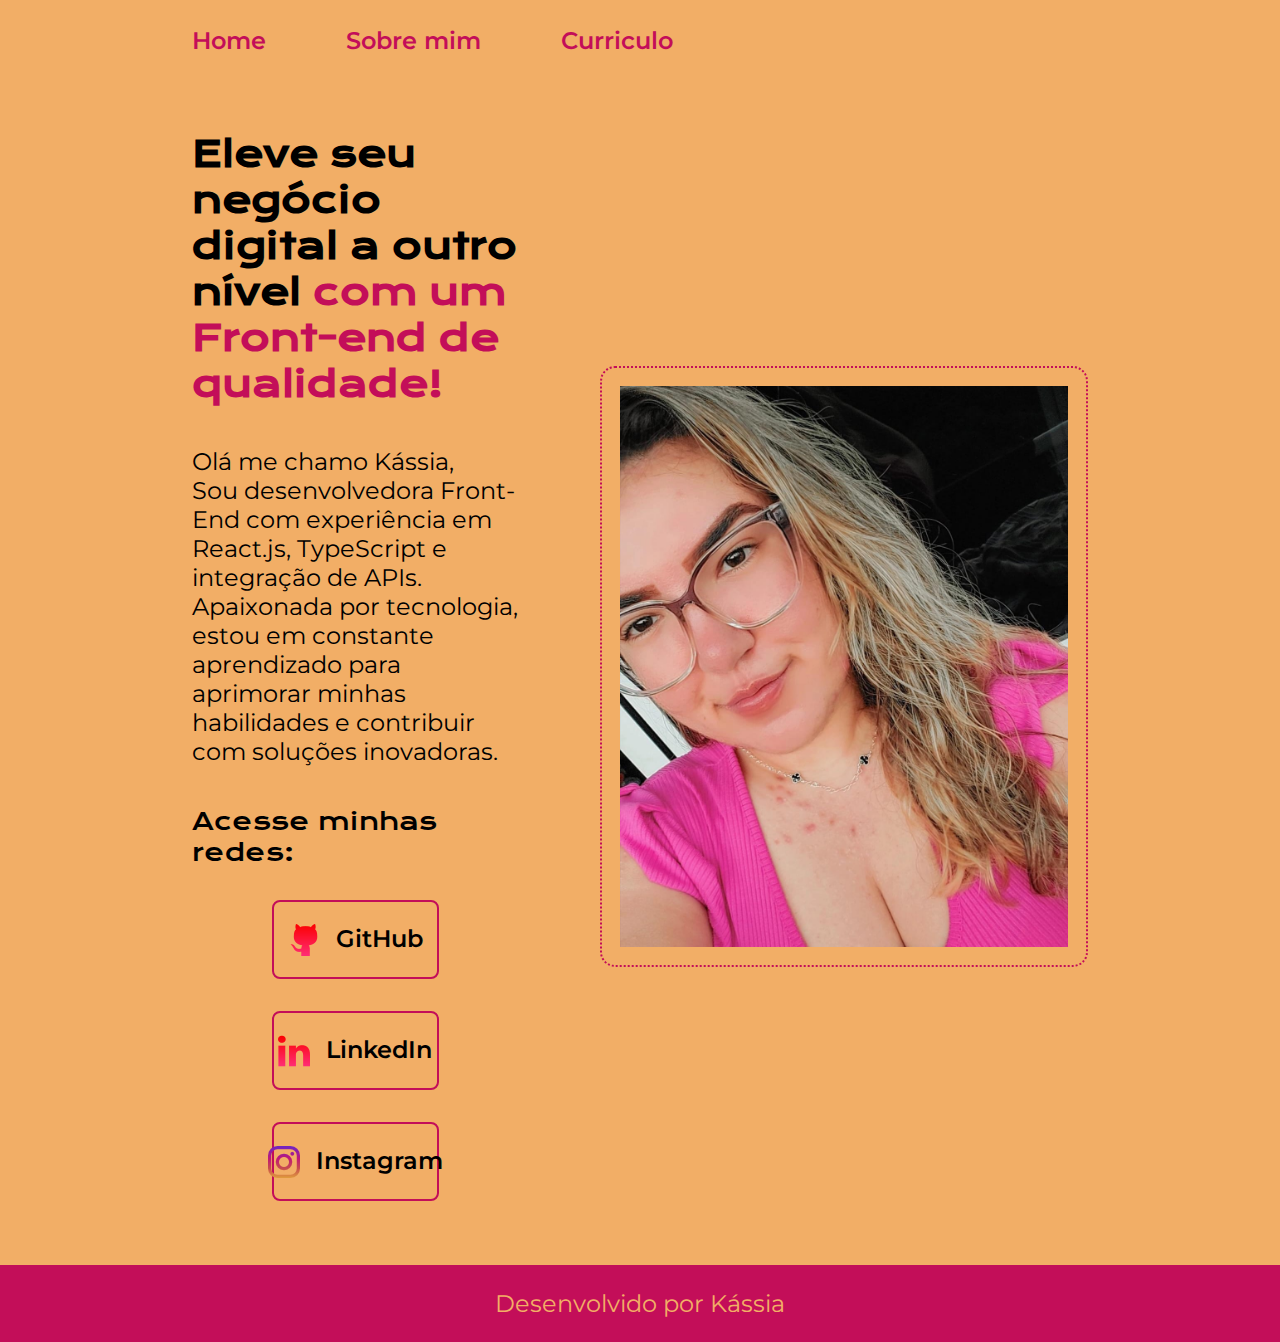
<file: index.html>
<!DOCTYPE html>
<html lang="pt-br">
<head>
    <meta charset="UTF-8"> 
    <meta http-equiv="X-UA-Compatible" content="IE=edge">
    <meta name="viewport" content="width=device-width, initial-scale=1.0">
    <title>Portifolio</title>
    <link rel="stylesheet" href="/styles/style.css">
</head>
<body>
    <header class="cabecalho">
        <nav class="cabecalho__menu">
            <a class="cabecalho__menu__link" href="index.html">Home</a>
            <a class="cabecalho__menu__link" href="about.html">Sobre mim</a>
            <a class="cabecalho__menu__link" href="curriculo.html">Curriculo</a>
        </nav>
    </header>
    <main class="apresentacao">
        <section class="apresentacao__conteudo">
        <h1 class="apresentacao__conteudo__titulo">
            Eleve seu negócio digital a outro nível 
            <strong class="titulo-destaque">com um Front-end de qualidade!
            </strong></h1>
            <p class="apresentacao__conteudo__texto">Olá me chamo Kássia,<br/> Sou desenvolvedora Front-End com experiência em React.js, TypeScript e integração de APIs. Apaixonada por tecnologia, estou em constante aprendizado para aprimorar minhas habilidades e contribuir com soluções inovadoras.</p>
            <div class="apresentacao__links">
                <h2 class="apresentacao__links__subtitulo">Acesse minhas redes:</h2>                
                <a class="apresentacao__links__navegacao" href="https://github.com/kassiaavelino" target="_blank">
                    <img src="assets/git2.png" alt="Logo GitHub">
                    GitHub
                </a>
                <a class="apresentacao__links__navegacao" href="https://www.linkedin.com/in/kassia-avelino/" target="_blank">
                    <img src="assets/linked2.png" alt="Logo LinkedIn">
                    LinkedIn
                </a>
                <a class="apresentacao__links__navegacao" href="https://www.instagram.com/kassia.avelino/?next=%2Fkassia.avelino%2F" target="_blank">
                    <img src="assets/insta2.png" alt="Logo Instagram">
                    Instagram
                </a>                
            </div>
        </section>
        <img class="apresentacao__img" src="assets/kassia_dev.jpg" alt="Foto da Kássia">
    </main>
    <footer class="rodape">
        <p>Desenvolvido por Kássia </p>
    </footer>
</body>
</html>
</file>
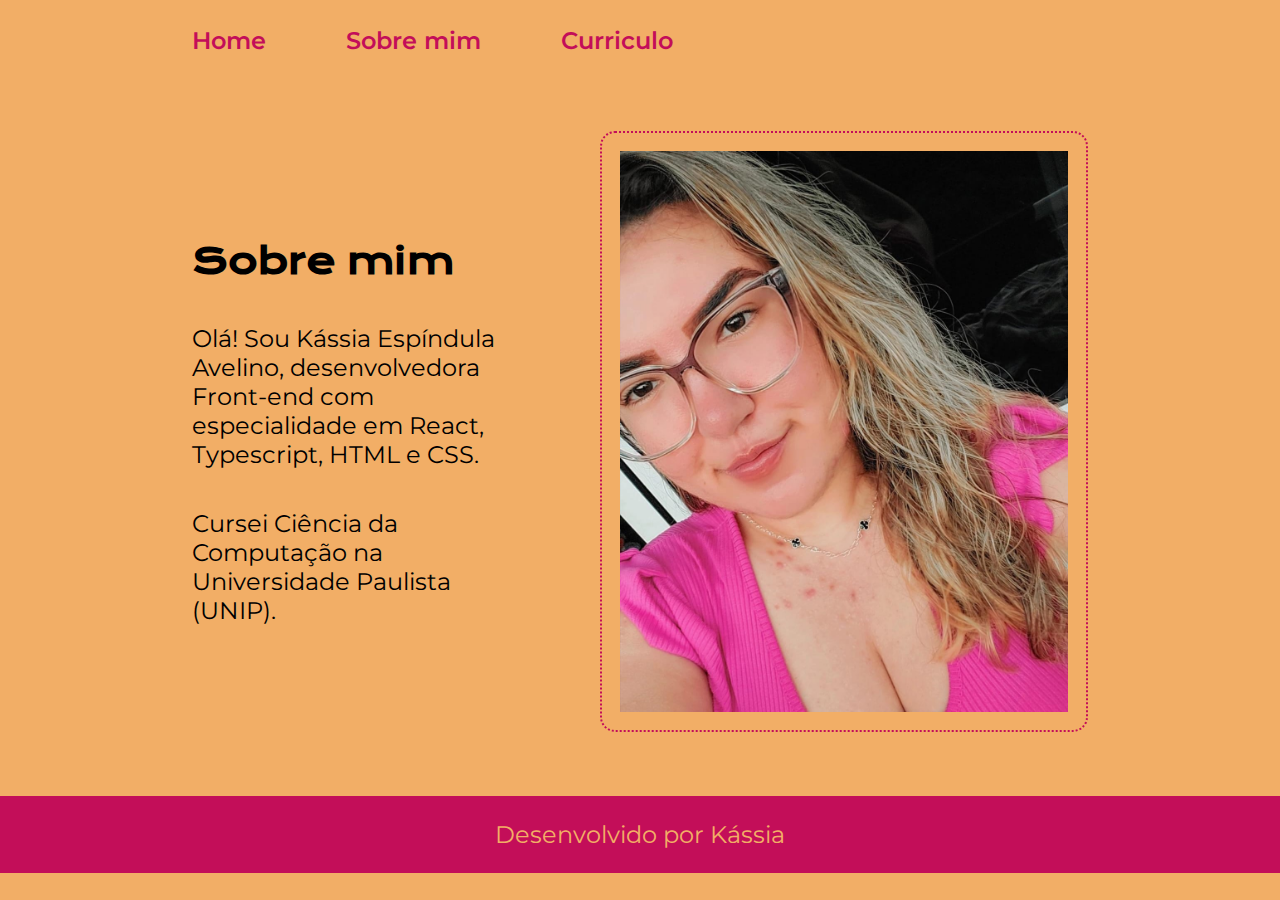
<file: about.html>
<!DOCTYPE html>
<html lang="pt-br">
<head>
  <meta charset="UTF-8">
  <meta name="viewport" content="width=device-width, initial-scale=1.0">
  <title>Sobre mim</title>
  <link rel="stylesheet" href="/styles/style.css">
</head>
<body>
  <header class="cabecalho">
    <nav class="cabecalho__menu">
        <a class="cabecalho__menu__link" href="index.html">Home</a>
        <a class="cabecalho__menu__link" href="about.html">Sobre mim</a>
        <a class="cabecalho__menu__link" href="curriculo.html">Curriculo</a>
    </nav>
  </header>
  
  <main class="apresentacao">
    <section class="apresentacao__conteudo">
      <h1 class="apresentacao__conteudo__titulo">
          Sobre mim
      </h1>
          <p class="apresentacao__conteudo__texto">Olá! Sou Kássia Espíndula Avelino, desenvolvedora 
          Front-end com especialidade em React, Typescript, HTML e
          CSS.</p>
          <p class="apresentacao__conteudo__texto">Cursei Ciência da Computação na Universidade Paulista (UNIP).</p>
      </section>
      <img class="apresentacao__img" src="assets/kassia_dev.jpg" alt="Foto da Kássia">
  </main>

  <footer class="rodape">
    <p>Desenvolvido por Kássia</p>
  </footer>
</body>
</html>
</file>
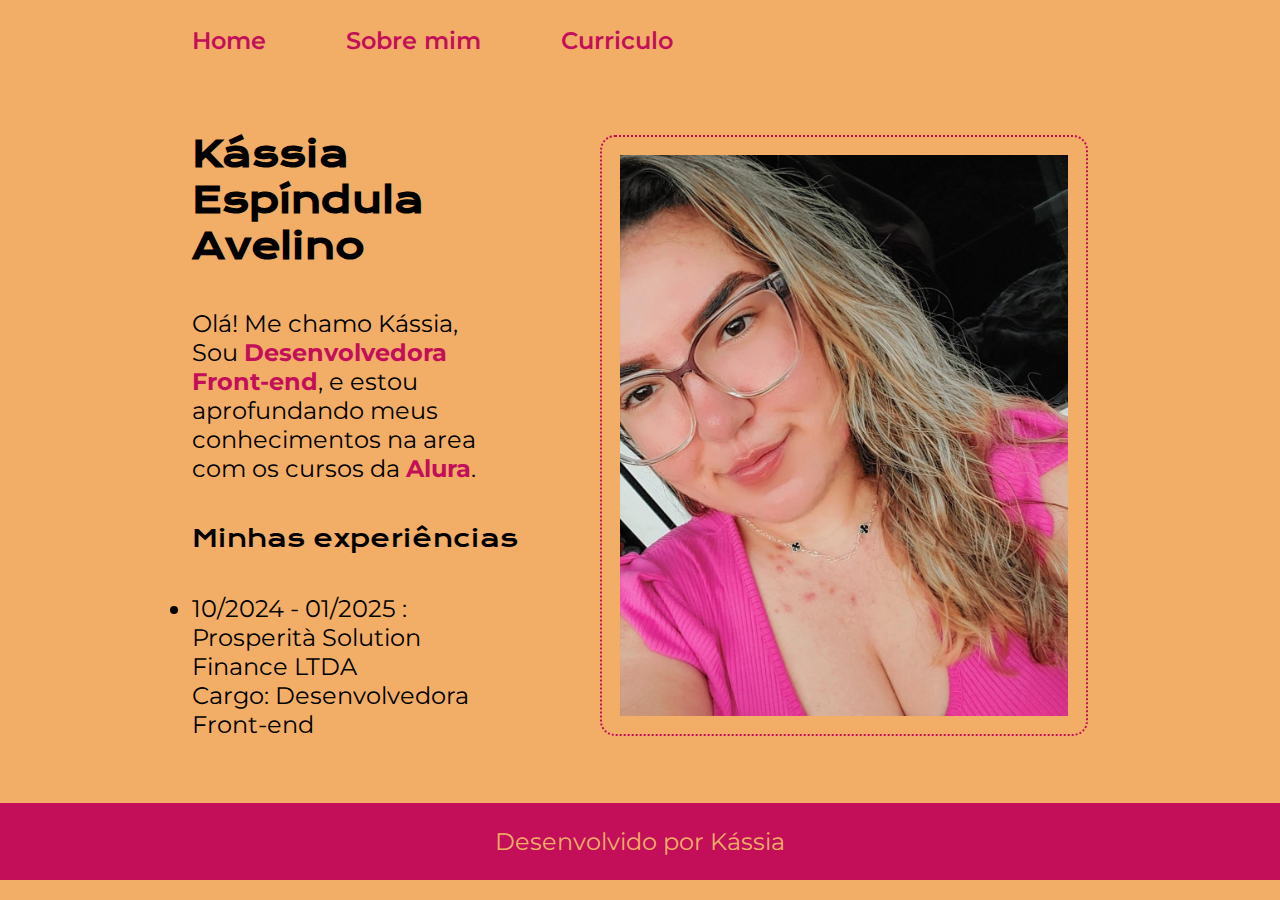
<file: curriculo.html>
<!DOCTYPE html>
<html lang="pt-br">
<head>
  <meta charset="UTF-8">
  <meta name="viewport" content="width=device-width, initial-scale=1.0">
  <title>Curriculo</title>
  <link rel="stylesheet" href="/styles/style.css">
</head>
<body>
  <header class="cabecalho">
    <nav class="cabecalho__menu">
        <a class="cabecalho__menu__link" href="index.html">Home</a>
        <a class="cabecalho__menu__link" href="about.html">Sobre mim</a>
        <a class="cabecalho__menu__link" href="curriculo.html">Curriculo</a>
    </nav>
  </header>
  
  <main class="apresentacao">
    <section class="apresentacao__conteudo">
    <h1 class="apresentacao__conteudo__titulo">
      Kássia Espíndula Avelino
    </h1>
        <p class="apresentacao__conteudo__texto">
          Olá! Me chamo Kássia, <br/>
          Sou <strong class="titulo-destaque">Desenvolvedora Front-end</strong>, e estou aprofundando meus conhecimentos na area com os cursos da <strong class="titulo-destaque">Alura</strong>.
        </p>
        <h2 class="apresentacao__links__subtitulo">
          Minhas experiências
        </h2>
        <ul class="apresentacao__conteudo__texto">
          <li>10/2024 - 01/2025 : Prosperità Solution Finance LTDA <br/> Cargo: Desenvolvedora Front-end</li>
        </ul>
    </section>
    <img class="apresentacao__img" src="assets/kassia_dev.jpg" alt="Foto da Joana Santos programando">
  </main>

  <footer class="rodape">
    <p>Desenvolvido por Kássia</p>
  </footer>
</body>
</html>
</file>
<file: styles/style.css>
@import url('https://fonts.googleapis.com/css2?family=Krona+One&family=Montserrat:wght@400;600&display=swap');


:root {
  /* --cor-primaria: #000000;
  --cor-secundaria: #F6F6F6;
  --cor-terciaria: #22D4FD;
  --cor-hover: #272727; */

  --cor-primaria: #F2AE66;
  --cor-secundaria: #000000;
  --cor-terciaria: #C30E59;
  --cor-hover: rgba(232, 231, 171, 0.5);

  --cor-hover-menu: rgba(232, 37, 97,0.5);

  --fonte-primaria: "Krona One", serif;
  --fonte-secundaria: "Montserrat", serif;
}

* {
  margin: 0;
  padding: 0;
}

body{
  box-sizing: border-box;
  background-color: var(--cor-primaria);
  color: var(--cor-secundaria);
}

.cabecalho{
  padding: 2% 0 0 15%;
}

.cabecalho__menu{
  display: flex;
  gap: 80px;
}

.cabecalho__menu__link{
  font-family: var(--fonte-secundaria);
  font-size: 1.5rem;
  font-weight: 600;
  color: var(--cor-terciaria);
  text-decoration: none;
  padding-bottom: 1%;
  border-bottom: 2px solid transparent;
}

.cabecalho__menu__link:hover{
  border-bottom: 2px solid var(--cor-hover-menu);
  border-radius: 5px;
}

.apresentacao {
  padding: 5% 15%;
  display: flex;
  align-items: center;
  justify-content: space-between;
  gap: 82px;
}

.apresentacao__conteudo {
  width: 50%;
  display: flex;
  flex-direction: column;
  gap: 40px;
}

.apresentacao__conteudo__titulo {
  font-size: 2.25rem;
  font-family: var(--fonte-primaria);
}

.titulo-destaque {
  color: var(--cor-terciaria);
}

.apresentacao__conteudo__texto {
  font-size: 1.5rem;
  font-family: var(--fonte-secundaria);
}

.apresentacao__links {
  display: flex;
  flex-direction: column;
  justify-content: space-between;
  align-items: center;
  gap: 32px;
}

.apresentacao__links__subtitulo{
  font-family: var(--fonte-primaria);
  font-weight: 400;
  font-size: 1.5rem;
}

.apresentacao__links__navegacao {
  display: flex;
  justify-content: center;
  gap: 16px;
  width: 50%;
  text-align: center;
  border-radius: 8px;
  font-size: 1.5rem;
  font-weight: 600;
  padding: 21.5px 0;
  text-decoration: none;
  color: var(--cor-secundaria);
  font-family: var(--fonte-secundaria);
  border: 2px solid var(--cor-terciaria);
}

.apresentacao__links__link:hover{
  background-color: var(--cor-hover);
}

.apresentacao__img {
  width: 50%;
  border-radius: 15px;
  border: 2px dotted var(--cor-terciaria);
  padding: 2%;
}

.rodape{
  color: var(--cor-primaria);
  background-color: var(--cor-terciaria);
  padding: 24px 0;
  text-align: center;
  font-family: var(--fonte-secundaria);
  font-size: 1.5rem;
  font-weight: 400;
}

@media (max-width:1200px) {
  .cabecalho{
    padding: 10%
  }

  .cabecalho__menu{
    justify-content: center;
  }

  .apresentacao{
    flex-direction: column-reverse;
    padding: 0 5%;
  }

  .apresentacao__conteudo{
    width: auto;
  }

}
</file>
